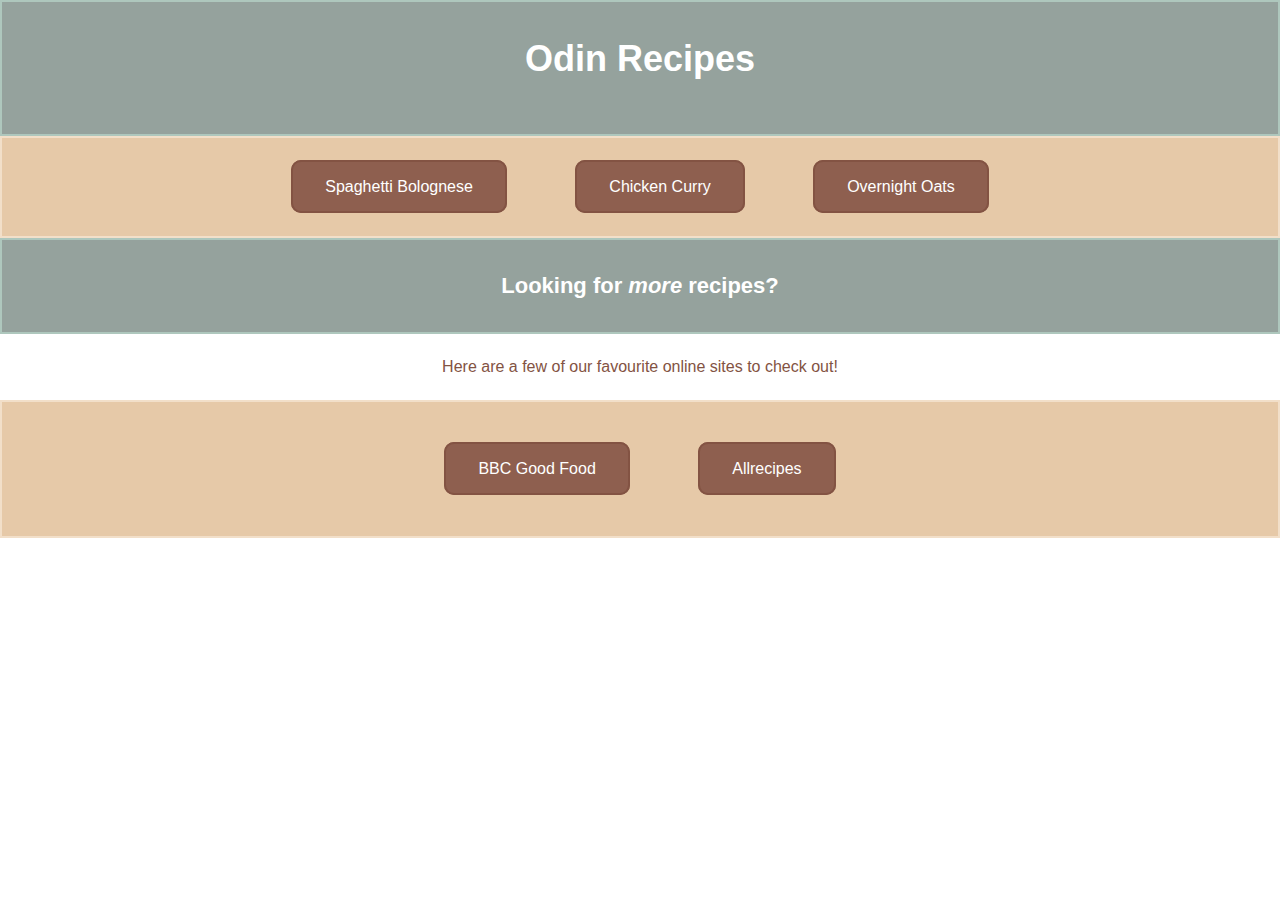
<file: index.html>
<!DOCTYPE html>
<html lang="en">
    <head>
        <meta charset="utf-8">
        <title>Odin Recipes | Delicious Recipes For All</title>
        <link rel="stylesheet" href="./style.css">
    </head>

    <body>
        <h1 class="title">Odin Recipes</h1>
            <ul id="recipe-list">
                <li><a href="./recipes/spaghetti-bolognese.html">Spaghetti Bolognese</a></li>
                <li><a href="./recipes/chicken-curry.html">Chicken Curry</a></li>
                <li><a href="./recipes/overnight-oats.html">Overnight Oats</a></li>
            </ul>
        
        <h2 class="title small-title">Looking for <span class="italic">more</span> recipes?</h2>
            <p class="alt-text">Here are a few of our favourite online sites to check out!</p>

            <ul class="alt-links">
                <li><a href="https://www.bbc.co.uk/food" target="_blank" rel="noreferrer">BBC Good Food</a></li>
                <li><a href="https://www.allrecipes.com/" target="_blank" rel="noreferrer">Allrecipes</a></li>
            </ul>
    </body>
</html>
</file>
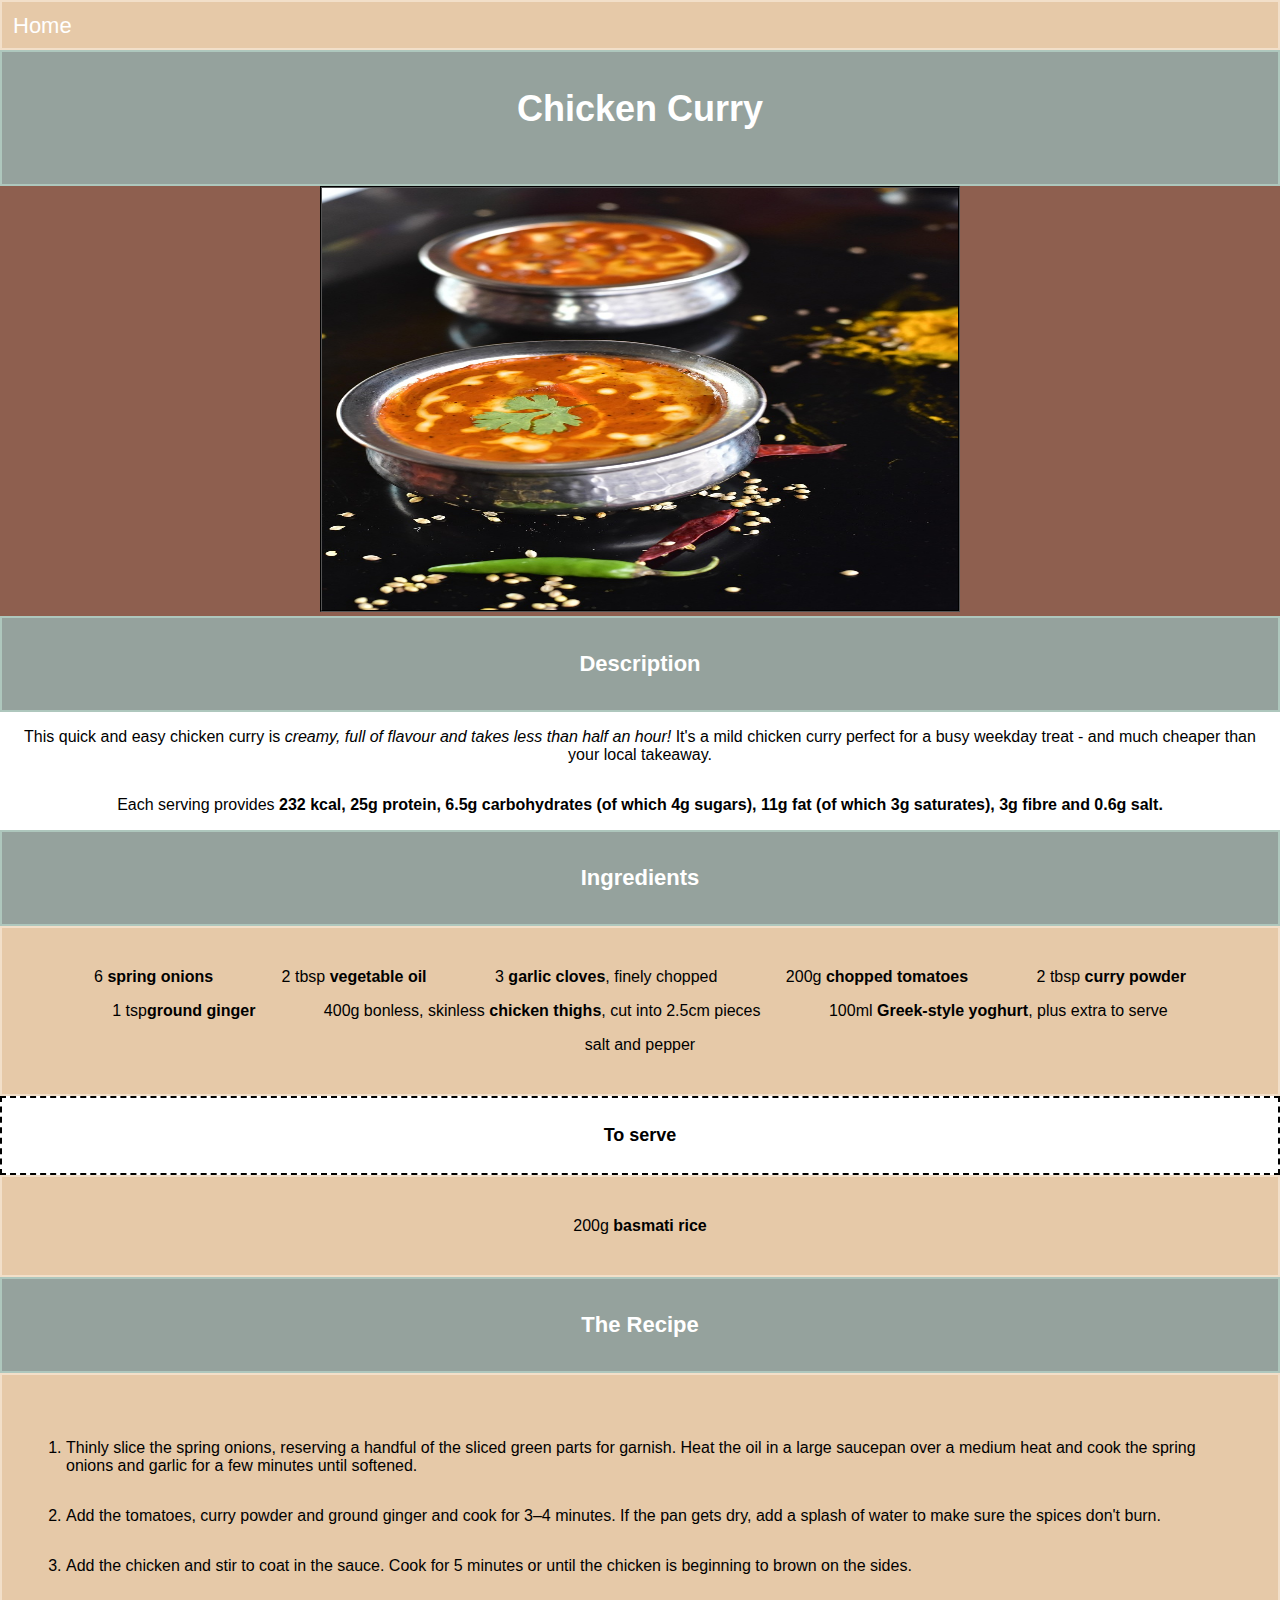
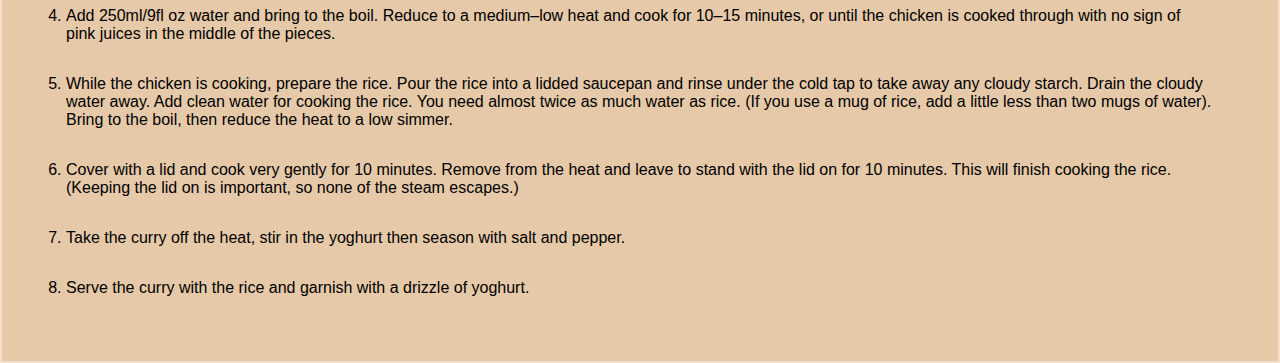
<file: recipes/chicken-curry.html>
<!DOCTYPE html>
<html lang="en">
    <head>
        <meta charset="utf-8">
        <title>Chicken Curry | Odin Recipes</title>
        <link rel="stylesheet" href="../style.css">
    </head>

    <body>
        <div class="header">
            <a id="home-link" href="../index.html">Home</a>
        </div>
        <h1 class="title">Chicken Curry</h1>
        <div class="recipe-img">
            <img src="../images/chicken-curry.jpg" alt="Picture of chicken curry" height="426" width="640">
        </div>
        
        <!-- Description -->
        <h2 class="title small-title">Description</h2>
            <p>This quick and easy chicken curry is <em>creamy, full of flavour and takes less than half an hour!</em> It's a mild chicken curry perfect for a busy weekday treat - and much cheaper than your local takeaway.</p>
            <p>Each serving provides <strong>232 kcal, 25g protein, 6.5g carbohydrates (of which 4g sugars), 11g fat (of which 3g saturates), 3g fibre and 0.6g salt.</strong></p>

        <!-- Ingredients List -->
         <h2 class="title small-title">Ingredients</h2>
            <ul>
                <li>6 <strong>spring onions</strong></li>
                <li>2 tbsp <strong>vegetable oil</strong></li>
                <li>3 <strong>garlic cloves</strong>, finely chopped</li>
                <li>200g <strong>chopped tomatoes</strong></li>
                <li>2 tbsp <strong>curry powder</strong></li>
                <li>1 tsp<strong>ground ginger</strong></li>
                <li>400g bonless, skinless <strong>chicken thighs</strong>, cut into 2.5cm pieces</li>
                <li>100ml <strong>Greek-style yoghurt</strong>, plus extra to serve</li>
                <li>salt and pepper</li>
            </ul>
            <h3 class="title small-title">To serve</h3>
                <ul>
                    <li>200g <strong>basmati rice</strong></li>
                </ul>
        
        <!-- Recipe steps list -->
         <h2 class="title small-title">The Recipe</h2>
                <ol>
                    <li class="recipe-steps">Thinly slice the spring onions, reserving a handful of the sliced green parts for garnish. Heat the oil in a large saucepan over a medium heat and cook the spring onions and garlic for a few minutes until softened.</li>
                    <li class="recipe-steps">Add the tomatoes, curry powder and ground ginger and cook for 3–4 minutes. If the pan gets dry, add a splash of water to make sure the spices don't burn.</li>
                    <li class="recipe-steps">Add the chicken and stir to coat in the sauce. Cook for 5 minutes or until the chicken is beginning to brown on the sides.</li>
                    <li class="recipe-steps">Add 250ml/9fl oz water and bring to the boil. Reduce to a medium–low heat and cook for 10–15 minutes, or until the chicken is cooked through with no sign of pink juices in the middle of the pieces.</li>
                    <li class="recipe-steps">While the chicken is cooking, prepare the rice. Pour the rice into a lidded saucepan and rinse under the cold tap to take away any cloudy starch. Drain the cloudy water away. Add clean water for cooking the rice. You need almost twice as much water as rice. (If you use a mug of rice, add a little less than two mugs of water). Bring to the boil, then reduce the heat to a low simmer.</li>
                    <li class="recipe-steps">Cover with a lid and cook very gently for 10 minutes. Remove from the heat and leave to stand with the lid on for 10 minutes. This will finish cooking the rice. (Keeping the lid on is important, so none of the steam escapes.)</li>
                    <li class="recipe-steps">Take the curry off the heat, stir in the yoghurt then season with salt and pepper.</li>
                    <li class="recipe-steps">Serve the curry with the rice and garnish with a drizzle of yoghurt.</li>
                </ol>
    </body>
</html>
</file>
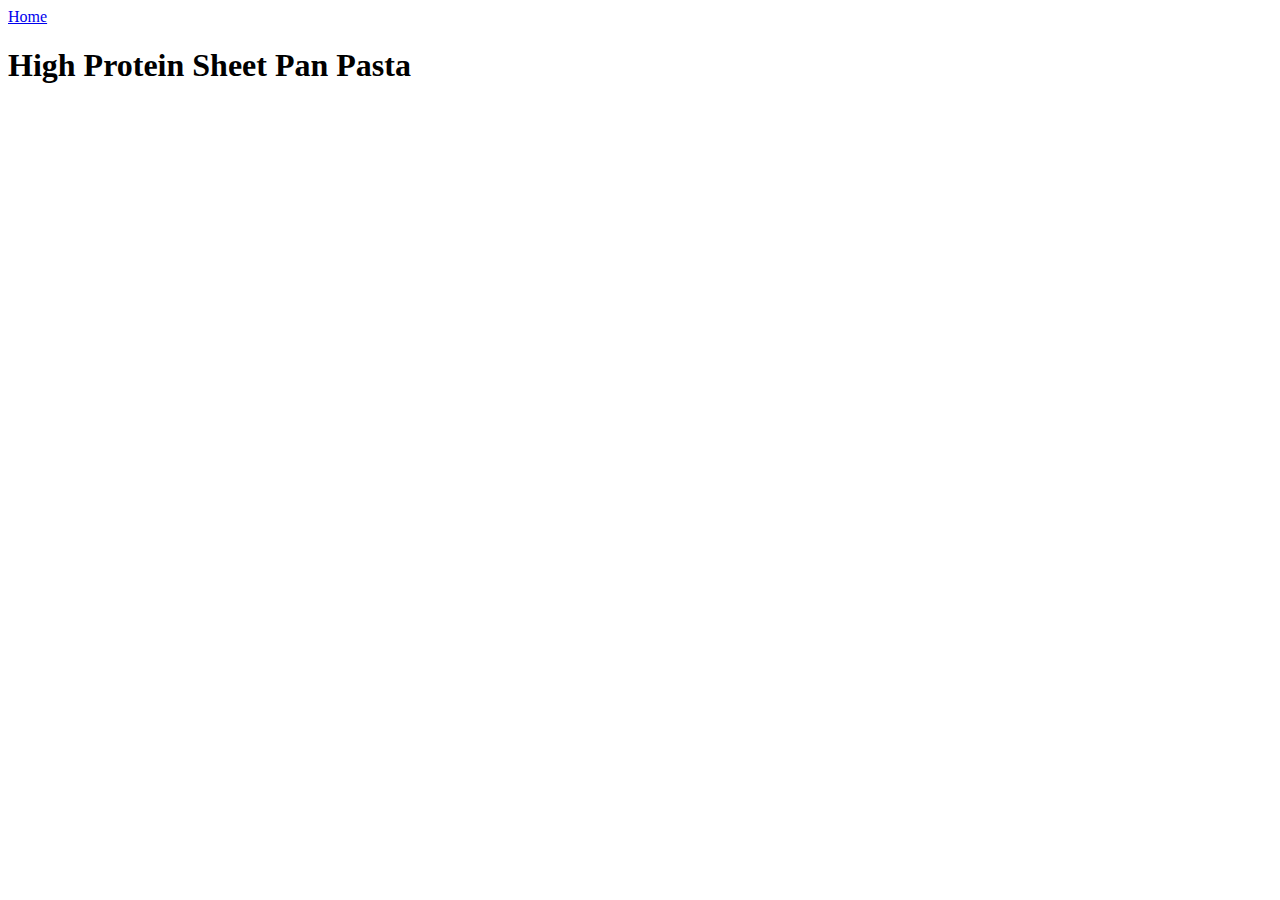
<file: recipes/high-protein-sheet-pan-pasta.html>
<!DOCTYPE html>
<html land="en">
    <head>
        <meta charset="utf-8">
        <title>High Protein Sheet Pan Pasta | Odin Recipes</title>
    </head>

    <body>
        <a href="../index.html">Home</a>
        <h1>High Protein Sheet Pan Pasta</h1>
    </body>
</html>
</file>
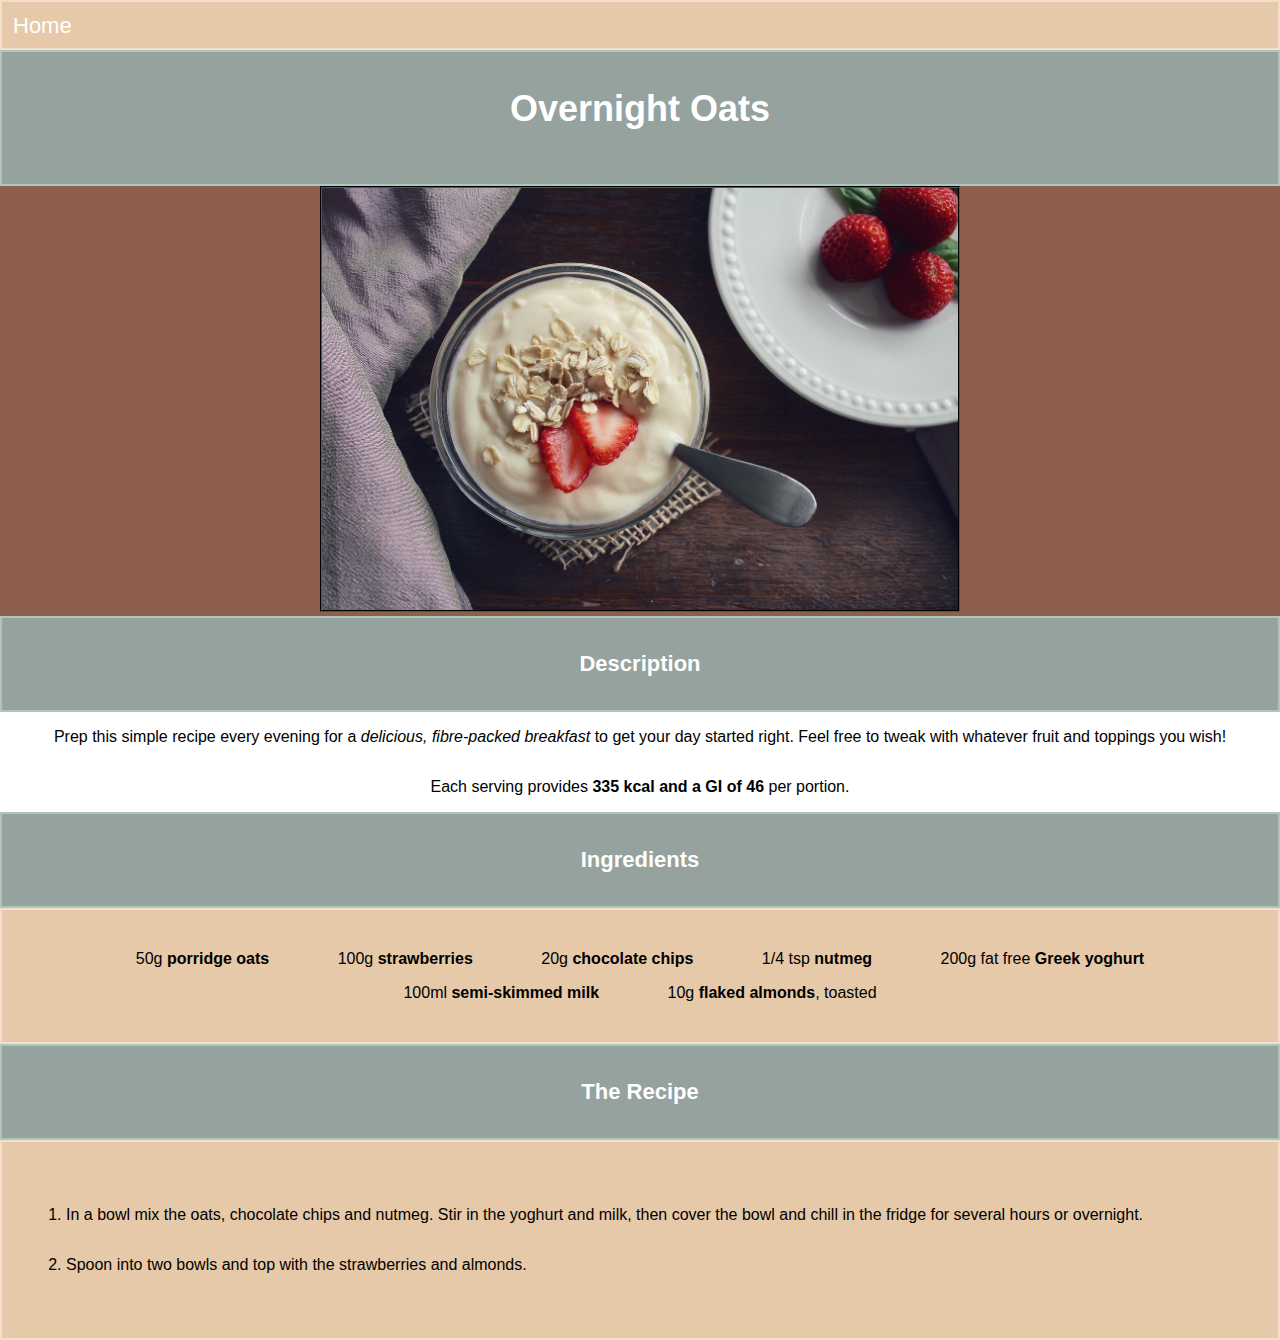
<file: recipes/overnight-oats.html>
<!DOCTYPE html>
<html lang="en">
    <head>
        <meta charset="utf-8">
        <title>Overnight Oats | Odin Recipes</title>
        <link rel="stylesheet" href="../style.css">
    </head>

    <body>
        <div class="header">
            <a id="home-link" href="../index.html">Home</a>
        </div>
        
        <h1 class="title">Overnight Oats</h1>
        <div class="recipe-img">
            <img src="../images/overnight-oats.jpg" alt="Picture of overnight oats" height="426" width="640">
        </div>
        <!-- Description -->
        <h2 class="title small-title">Description</h2>
            <p>Prep this simple recipe every evening for a <em>delicious, fibre-packed breakfast</em> to get your day started right. Feel free to tweak with whatever fruit and toppings you wish!</p>
            <p>Each serving provides <strong> 335 kcal and a GI of 46</strong> per portion.</p>

        <!-- Ingredients List -->
         <h2 class="title small-title">Ingredients</h2>
            <ul>
                <li>50g <strong>porridge oats</strong></li>
                <li>100g <strong>strawberries</strong></li>
                <li>20g <strong>chocolate chips</strong></li>
                <li>1/4 tsp <strong>nutmeg</strong></li>
                <li>200g fat free <strong>Greek yoghurt</strong></li>
                <li>100ml <strong>semi-skimmed milk</strong></li>
                <li>10g <strong>flaked almonds</strong>, toasted</li>
            </ul>
        
        <!-- Recipe steps list -->
         <h2 class="title small-title">The Recipe</h2>
                <ol>
                    <li class="recipe-steps">In a bowl mix the oats, chocolate chips and nutmeg. Stir in the yoghurt and milk, then cover the bowl and chill in the fridge for several hours or overnight.</li>
                    <li class="recipe-steps">Spoon into two bowls and top with the strawberries and almonds.</li>
                </ol>
    </body>
</html>
</file>
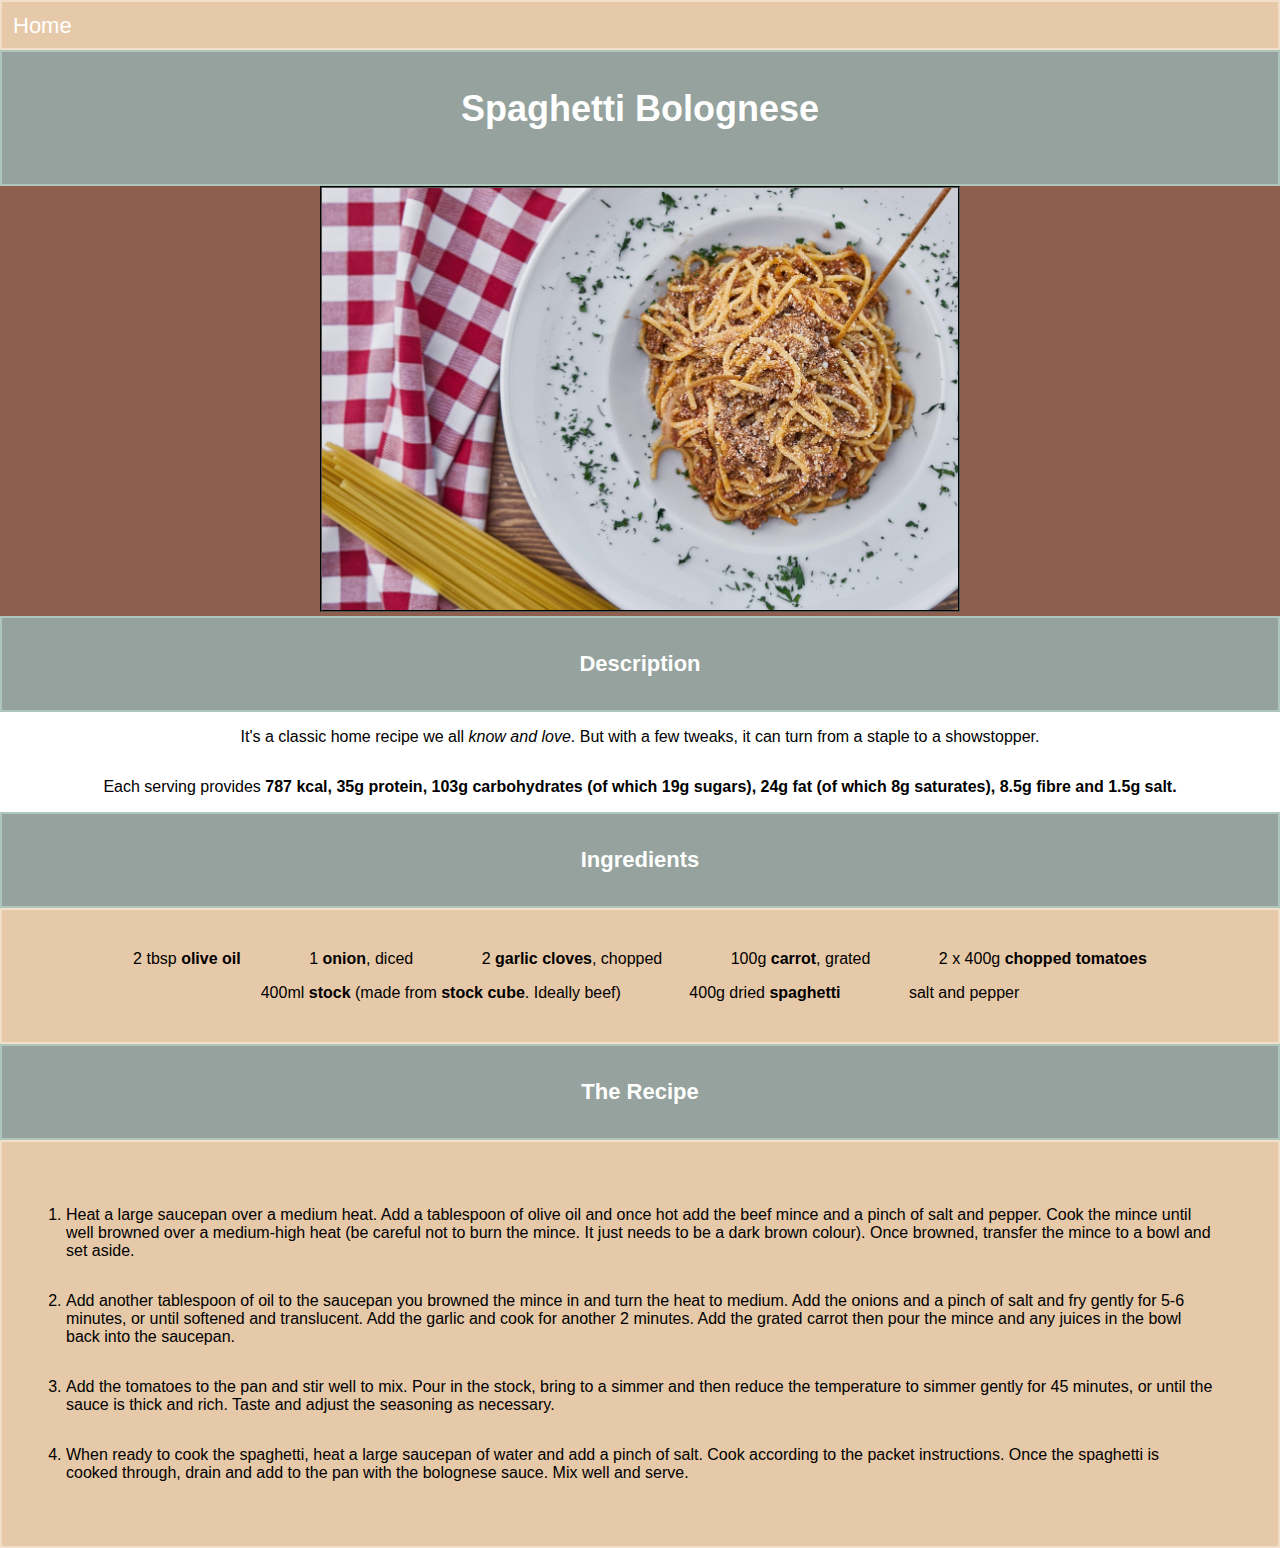
<file: recipes/spaghetti-bolognese.html>
<!DOCTYPE html>
<html lang="en">
    <head>
        <meta charset="utf-8">
        <title>Spaghetti Bolognese | Odin Recipes</title>
        <link rel="stylesheet" href="../style.css">
    </head>

    <body>
        <div class="header">
            <a id="home-link" href="../index.html">Home</a>
        </div>
        <h1 class="title">Spaghetti Bolognese</h1>
        
        <div class="recipe-img">
            <img src="../images/spag-bol.jpg" alt="Picture of spaghetti bolognese" height="426" width="640">
        </div>

        <!-- Description of the recipe -->
        <h2 class="title small-title">Description</h2>
            <p>It's a classic home recipe we all <em>know and love</em>. But with a few tweaks, it can turn from a staple to a showstopper.</p>
            <p>Each serving provides <strong>787 kcal, 35g protein, 103g carbohydrates (of which 19g sugars), 24g fat (of which 8g saturates), 8.5g fibre and 1.5g salt.</strong></p>
            
        <!-- Ingredients list -->
        <h2 class="title small-title">Ingredients</h2>
            <ul>
                <li>2 tbsp <strong>olive oil</strong></li>
                <li>1 <strong>onion</strong>, diced</li>
                <li>2 <strong>garlic cloves</strong>, chopped</li>
                <li>100g <strong>carrot</strong>, grated</li>
                <li>2 x 400g <strong>chopped tomatoes</strong></li>
                <li>400ml <strong>stock</strong> (made from <strong>stock cube</strong>. Ideally beef)</li>
                <li>400g dried <strong>spaghetti</strong></li>
                <li>salt and pepper</li>
            </ul>

        <!-- Recipe steps list -->
        <h2 class="title small-title">The Recipe</h2>
            <ol>
                <li class="recipe-steps">Heat a large saucepan over a medium heat. Add a tablespoon of olive oil and once hot add the beef mince and a pinch of salt and pepper. Cook the mince until well browned over a medium-high heat (be careful not to burn the mince. It just needs to be a dark brown colour). Once browned, transfer the mince to a bowl and set aside.</li>
                <li class="recipe-steps">Add another tablespoon of oil to the saucepan you browned the mince in and turn the heat to medium. Add the onions and a pinch of salt and fry gently for 5-6 minutes, or until softened and translucent. Add the garlic and cook for another 2 minutes. Add the grated carrot then pour the mince and any juices in the bowl back into the saucepan.</li>
                <li class="recipe-steps">Add the tomatoes to the pan and stir well to mix. Pour in the stock, bring to a simmer and then reduce the temperature to simmer gently for 45 minutes, or until the sauce is thick and rich. Taste and adjust the seasoning as necessary.</li>
                <li class="recipe-steps">When ready to cook the spaghetti, heat a large saucepan of water and add a pinch of salt. Cook according to the packet instructions. Once the spaghetti is cooked through, drain and add to the pan with the bolognese sauce. Mix well and serve.</li>
            </ol>
    </body>
</html>
</file>
<file: style.css>
*, *::before, *::after {
    margin: 0px;
    padding: 0px;
    box-sizing: border-box;
} 

body{
    background-color: #FFFFFF;
    text-align: center;
    font-family: 'Trebuchet MS', Arial, sans-serif;
}

.title{
    font-size: 36px;
    background-color: #95a29d;
    border: 2px solid #aec7bd;
    color: white;
    padding: 1em 1em 1.5em;
}

p{
    padding: 1em;
}

p.alt-text{
    color: #835343;
    margin: 0.5em;
}

.small-title{
    font-size: 22px;
    padding: 1.5em;
}

h3.small-title{
    font-size: 18px;
    background-color: transparent;
    color: black;
    border-color: black;
    border-style:dashed;
}

ul, ol{
    background-color: #e6c9a8;
    border: 2px solid #f2dfc9;
    padding: 2em 2em;
}

ul{
    list-style: none;
}

ol{
    text-align: left;
}

.italic{
    font-style: italic;
}

li{
    display: inline-block;
    margin: 0.5em 2em;
}

.alt-links{
    padding: 50px 0px 50px 0px;
}

a{
    color: white;
    background-color: #8e5f4f;
    border: 2px solid #835343;
    border-radius: 10px;
    padding: 1em 2em;
    text-decoration: none;
}

a:hover{
    background-color: #b37a67;
}

a#home-link{
    display: inline-block;
    border: none;
    padding: 0px 0px;
    font-size: 22px;
    margin-top: 0.5em;
    margin-left: 0.5em;
    background-color: transparent;
}
a#home-link:hover{
    color: #fff5ea;
}

.header{
    text-align: left;
    background-color: #e6c9a8;
    border: 2px solid #f2dfc9;
    height: 50px;
}

img{
    border: 2px groove black;
}

.recipe-img{
    background-color: #8e5f4f;
}

li.recipe-steps{
    display: list-item;
    margin: 2em;
}
</file>
